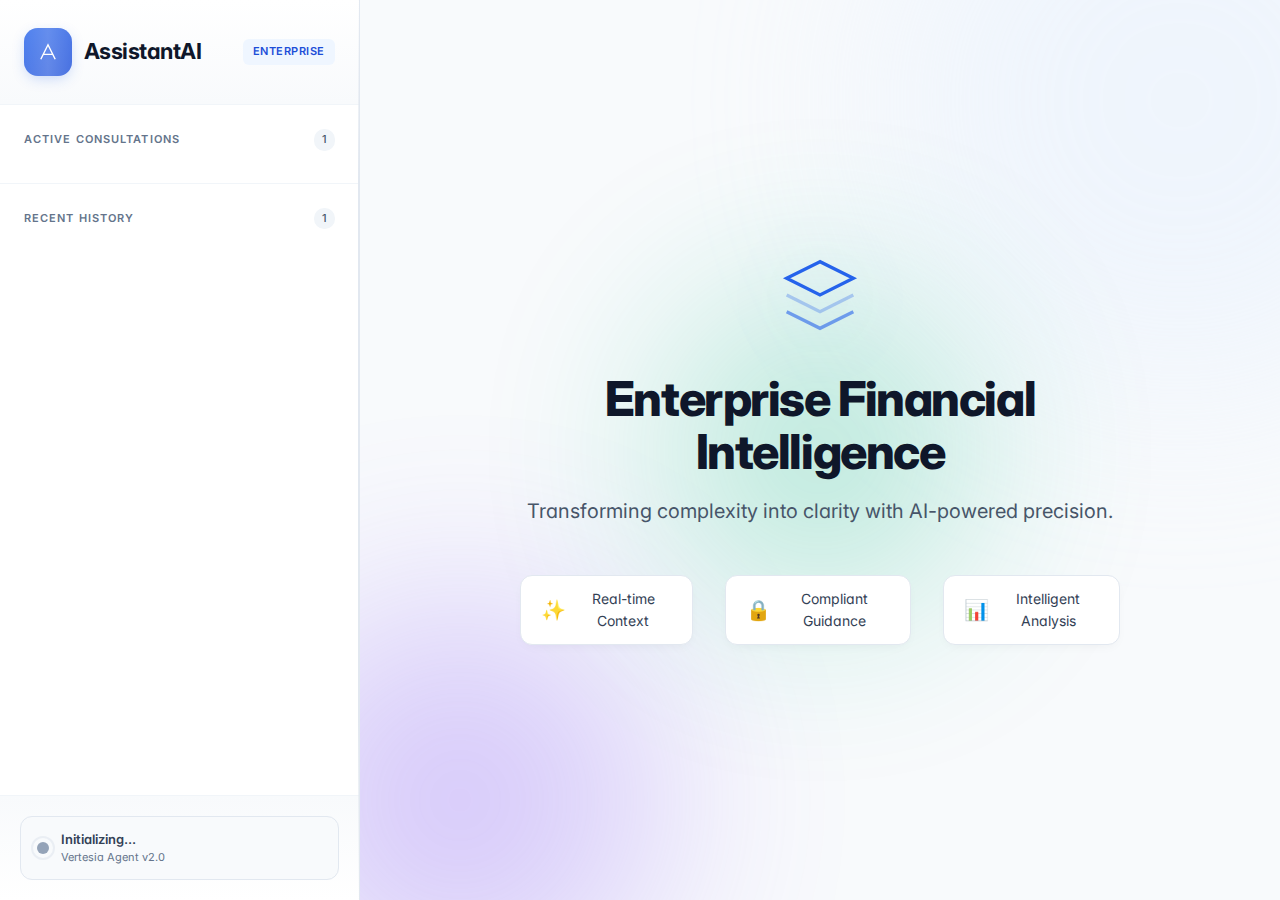
<file: index.html>
<!DOCTYPE html>
<html lang="en">
<head>
  <meta charset="UTF-8">
  <meta name="viewport" content="width=device-width, initial-scale=1.0">
  <title>AssistantAI - Enterprise Financial Intelligence</title>
  <link href="https://fonts.googleapis.com/css2?family=Inter:wght@400;500;600;700&display=swap" rel="stylesheet">
  <link rel="stylesheet" href="css/main.css">
</head>
<body>
  <!-- Premium Sidebar -->
  <div class="sidebar">
    <div class="sidebar-header">
      <div class="logo">
        <div class="logo-icon">
          <svg width="24" height="24" viewBox="0 0 100 100" fill="none" stroke="currentColor" stroke-width="6">
            <path d="M20,80 L50,20 L80,80 M30,60 L70,60"/>
          </svg>
        </div>
        <div class="logo-text">AssistantAI</div>
        <div class="logo-badge">Enterprise</div>
      </div>
    </div>
    
    <!-- Active Consultations -->
    <div class="consultations-section">
      <div class="section-header">
        <span class="section-title">Active Consultations</span>
        <span class="section-count">1</span>
      </div>
      <div class="chat-list" id="active-chats">
        <!-- Dynamically populated -->
      </div>
    </div>
    
    <!-- Archived Consultations -->
    <div class="consultations-section archived">
      <div class="section-header">
        <span class="section-title">Recent History</span>
        <span class="section-count">1</span>
      </div>
      <div class="chat-list" id="archived-chats">
        <!-- Dr. Chen will appear here -->
      </div>
    </div>
    
    <div class="sidebar-footer">
      <div class="api-status" id="api-status">
        <div class="status-indicator">
          <div class="status-dot"></div>
          <div class="status-ring"></div>
        </div>
        <div class="status-details">
          <span class="status-text">Initializing...</span>
          <span class="status-subtext">Vertesia Agent v2.0</span>
        </div>
      </div>
    </div>
  </div>
  
  <!-- Main Content Area -->
  <div class="main-content">
    <!-- Incoming Client Banner -->
    <div class="client-banner" id="client-banner" style="display: none;">
      <div class="banner-glow"></div>
      <div class="banner-content">
        <div class="client-indicator">
          <div class="pulse-dot"></div>
          <span>Incoming Priority Client</span>
        </div>
        <div class="client-preview">
          <div class="client-avatar">
            <span>JJ</span>
            <div class="avatar-ring"></div>
          </div>
          <div class="client-details">
            <h3>James Jackson</h3>
            <p>Texas University • UT Saver TSA 403(b)</p>
            <div class="client-tags">
              <span class="tag">High Value</span>
              <span class="tag">35 Years</span>
              <span class="tag">$127K Balance</span>
            </div>
          </div>
        </div>
      </div>
      <div class="banner-actions">
        <button class="action-btn accept-btn" id="accept-client-btn">
          <svg width="16" height="16" viewBox="0 0 24 24" fill="none" stroke="currentColor" stroke-width="2">
            <polyline points="20 6 9 17 4 12"></polyline>
          </svg>
          Accept Consultation
        </button>
      </div>
    </div>
    
    <!-- Welcome State -->
    <div class="welcome-state" id="welcome-state">
      <div class="welcome-background">
        <div class="gradient-orb orb-1"></div>
        <div class="gradient-orb orb-2"></div>
        <div class="gradient-orb orb-3"></div>
      </div>
      <div class="welcome-content">
        <div class="welcome-icon">
          <svg width="80" height="80" viewBox="0 0 24 24" fill="none" stroke="currentColor" stroke-width="1">
            <path d="M12 2L2 7l10 5 10-5-10-5z"></path>
            <path d="M2 17l10 5 10-5" opacity="0.6"></path>
            <path d="M2 12l10 5 10-5" opacity="0.3"></path>
          </svg>
        </div>
        <h1>Enterprise Financial Intelligence</h1>
        <p class="subtitle">Transforming complexity into clarity with AI-powered precision.</p>
        <div class="feature-grid">
          <div class="feature">
            <div class="feature-icon">✨</div>
            <span>Real-time Context</span>
          </div>
          <div class="feature">
            <div class="feature-icon">🔒</div>
            <span>Compliant Guidance</span>
          </div>
          <div class="feature">
            <div class="feature-icon">📊</div>
            <span>Intelligent Analysis</span>
          </div>
        </div>
      </div>
    </div>
    
    <!-- Chat Interface -->
    <div class="chat-interface" id="chat-interface" style="display: none;">
      <div class="chat-header">
        <div class="header-content">
          <div class="client-info">
            <div class="client-avatar-small">
              <span id="avatar-text">JJ</span>
              <div class="avatar-status"></div>
            </div>
            <div class="client-meta">
              <h3 id="client-name">James Jackson</h3>
              <p id="client-details">Texas University • UT Saver TSA 403(b)</p>
            </div>
          </div>
          <div class="context-indicator">
            <span class="context-badge premium">
              <span class="badge-icon">👤</span>
              <span id="client-id">P00051</span>
            </span>
            <span class="context-badge">
              <span class="badge-icon">📅</span>
              <span id="client-age">Age 35</span>
            </span>
            <span class="context-badge live">
              <span class="badge-icon">🔴</span>
              <span>Live Data</span>
            </span>
          </div>
        </div>
      </div>
      
      <div class="chat-messages" id="chat-messages">
        <!-- Messages render here -->
      </div>
      
      <div class="message-input-container" id="input-container">
        <div class="input-enhancement">
          <span>Powered by Vertesia Agent Intelligence</span>
        </div>
        <div class="input-wrapper">
          <input 
            type="text" 
            class="message-input" 
            id="message-input" 
            placeholder="Ask about plan details, contributions, or regulations..."
            autocomplete="off"
          />
          <button class="send-btn" id="send-btn">
            <svg width="20" height="20" viewBox="0 0 24 24" fill="none" stroke="currentColor" stroke-width="2">
              <line x1="22" y1="2" x2="11" y2="13"></line>
              <polygon points="22 2 15 22 11 13 2 9 22 2"></polygon>
            </svg>
          </button>
        </div>
      </div>
      
      <!-- Archived View Notice -->
      <div class="archived-notice" id="archived-notice" style="display: none;">
        <div class="notice-content">
          <svg width="16" height="16" viewBox="0 0 24 24" fill="none" stroke="currentColor" stroke-width="2">
            <path d="M12 2v20M2 12h20"/>
            <circle cx="12" cy="12" r="10"/>
          </svg>
          <span>This is an archived consultation. Viewing in read-only mode.</span>
        </div>
      </div>
    </div>
  </div>
<script>
document.addEventListener('DOMContentLoaded', () => {
  // Optionally simulate an incoming client call after 3 seconds
  const banner = document.getElementById('client-banner');
  if (banner) {
    banner.style.display = 'block';
    setTimeout(() => banner.classList.add('show'), 3000);
  }

  // When "Accept Consultation" is clicked, show the chat interface
  const acceptBtn = document.getElementById('accept-client-btn');
  if (acceptBtn) {
    acceptBtn.addEventListener('click', () => {
      document.getElementById('welcome-state').style.display = 'none';
      document.getElementById('chat-interface').style.display = 'flex';
      // Ensure the input area is visible for the active chat
      document.getElementById('input-container').style.display = 'flex';
      document.getElementById('archived-notice').style.display = 'none';
    });
  }

  // Elements for chat container, input field, and send button
  const chatContainer = document.getElementById('chat-messages');
  const messageInput = document.getElementById('message-input');
  const sendBtn = document.getElementById('send-btn');

  // Send message on button click or Enter key
  if (sendBtn && messageInput) {
    sendBtn.addEventListener('click', sendMessage);
    messageInput.addEventListener('keypress', (e) => {
      if (e.key === 'Enter') sendMessage();
    });
  }

  // Main function to send the message to n8n and display responses
  async function sendMessage() {
    const userText = messageInput.value.trim();
    if (!userText) return;
    messageInput.value = '';  // clear the input field

    // Append the user's message to the chat (right-aligned with user styles)
    const time = new Date().toLocaleTimeString([], { hour: '2-digit', minute: '2-digit' });
    const userMessageHtml = `
      <div class="message user-message">
        <div class="message-content">
          <div class="message-text">${userText.replace(/\n/g, '<br>')}</div>
          <div class="message-time">${time}</div>
        </div>
        <div class="message-avatar user-avatar">FA</div>
      </div>`;
    chatContainer.insertAdjacentHTML('beforeend', userMessageHtml);
    chatContainer.scrollTop = chatContainer.scrollHeight;

    // Show a typing indicator while waiting for the AI response
    const typingHtml = `
      <div class="typing-indicator" id="typing-indicator">
        <div class="message-avatar">
          <svg width="20" height="20" viewBox="0 0 100 100" fill="none" stroke="currentColor" stroke-width="6">
            <path d="M50,10 C70,10 85,25 85,45 C85,65 70,80 50,80 C30,80 15,65 15,45 C15,30 25,20 40,20 C50,20 55,25 55,35 C55,45 50,50 40,50 C35,50 32,47 32,42"/>
          </svg>
        </div>
        <div class="typing-bubble">
          <div class="typing-dots">
            <span></span><span></span><span></span>
          </div>
          <div class="typing-text">Analyzing request...</div>
        </div>
      </div>`;
    chatContainer.insertAdjacentHTML('beforeend', typingHtml);
    chatContainer.scrollTop = chatContainer.scrollHeight;

    try {
      // Send the message to the n8n webhook as JSON
      const response = await fetch('https://muinf.app.n8n.cloud/webhook-test/62377baa-ee4e-4802-9377-ccc0114a159b', {
        method: 'POST',
        headers: { 'Content-Type': 'application/json' },
        body: JSON.stringify({ message: userText })
      });
      if (!response.ok) throw new Error(`Request failed with status ${response.status}`);
      const data = await response.json();

      // Remove the typing indicator once a reply is received
      const typingEl = document.getElementById('typing-indicator');
      if (typingEl) typingEl.remove();

      // Get the AI's reply text from the response JSON
      let replyText = '';
      if (typeof data === 'string') {
        replyText = data;
      } else if (data.reply) {
        replyText = data.reply;
      } else if (data.content) {
        replyText = data.content;
      } else {
        // Fallback: if structure is unexpected, use the whole JSON as text
        replyText = JSON.stringify(data);
      }

      // Append the AI's response to the chat (left-aligned with AI styles)
      const replyTime = new Date().toLocaleTimeString([], { hour: '2-digit', minute: '2-digit' });
      const aiMessageHtml = `
        <div class="message ai-message">
          <div class="message-avatar">
            <svg width="20" height="20" viewBox="0 0 100 100" fill="none" stroke="currentColor" stroke-width="6">
              <path d="M50,10 C70,10 85,25 85,45 C85,65 70,80 50,80 C30,80 15,65 15,45 C15,30 25,20 40,20 C50,20 55,25 55,35 C55,45 50,50 40,50 C35,50 32,47 32,42"/>
            </svg>
          </div>
          <div class="message-content">
            <div class="message-text">${replyText.replace(/\n/g, '<br>')}</div>
            <div class="message-time">${replyTime}</div>
          </div>
        </div>`;
      chatContainer.insertAdjacentHTML('beforeend', aiMessageHtml);
      chatContainer.scrollTop = chatContainer.scrollHeight;
    } catch (error) {
      console.error('Error fetching AI response:', error);
      // Remove typing indicator and show an error message in the chat
      const typingEl = document.getElementById('typing-indicator');
      if (typingEl) typingEl.remove();
      const errorTime = new Date().toLocaleTimeString([], { hour: '2-digit', minute: '2-digit' });
      const errorHtml = `
        <div class="message ai-message">
          <div class="message-avatar">
            <svg width="20" height="20" viewBox="0 0 100 100" fill="none" stroke="currentColor" stroke-width="6">
              <path d="M50,10 C70,10 85,25 85,45 C85,65 70,80 50,80 C30,80 15,65 15,45 C15,30 25,20 40,20 C50,20 55,25 55,35 C55,45 50,50 40,50 C35,50 32,47 32,42"/>
            </svg>
          </div>
          <div class="message-content">
            <div class="message-text">Sorry, there was an error processing your request. Please try again.</div>
            <div class="message-time">${errorTime}</div>
          </div>
        </div>`;
      chatContainer.insertAdjacentHTML('beforeend', errorHtml);
      chatContainer.scrollTop = chatContainer.scrollHeight;
    }
  }
});
</script>

</body>
</html>
</file>
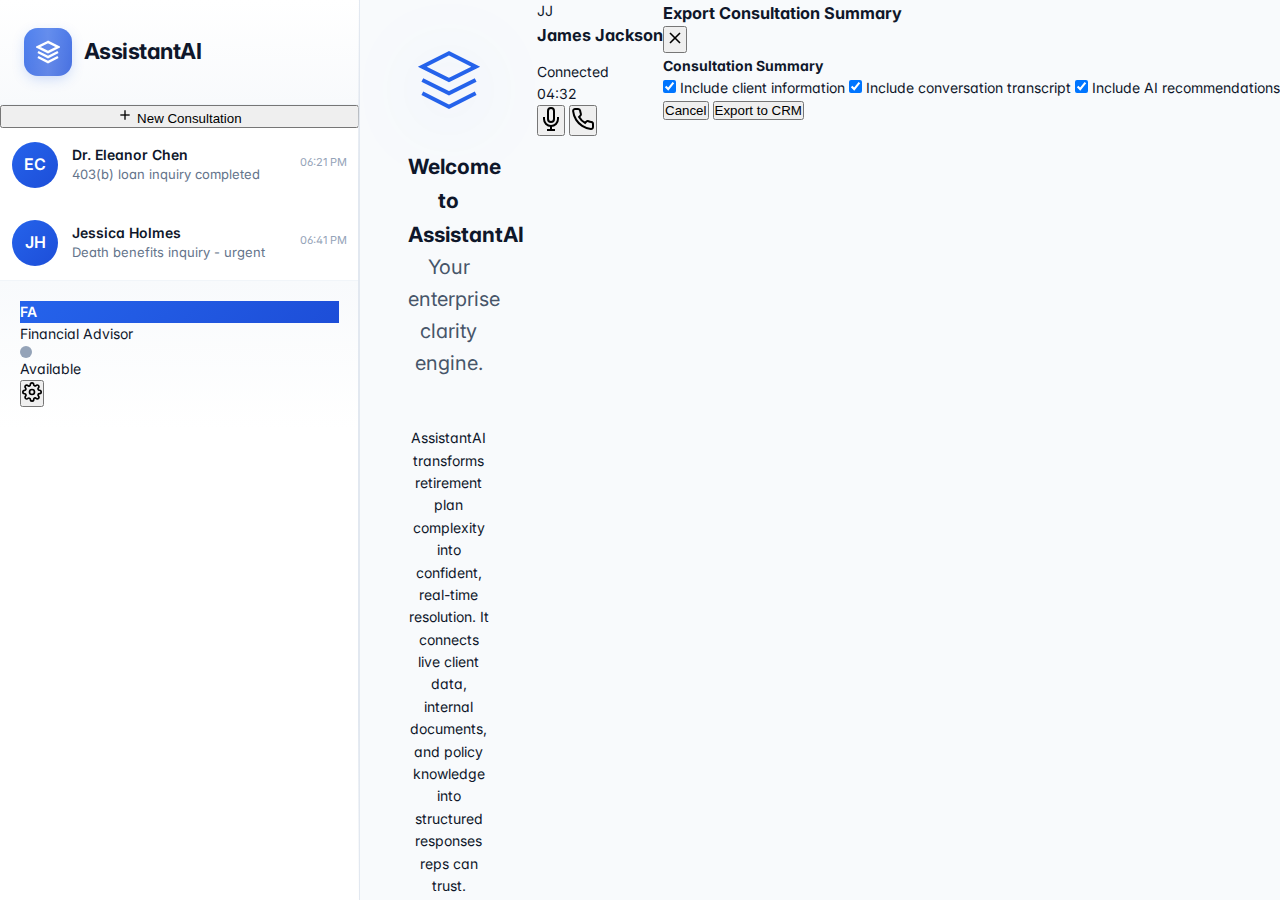
<file: index (1).html>
<!DOCTYPE html>
<html lang="en">
<head>
  <meta charset="UTF-8">
  <meta name="viewport" content="width=device-width, initial-scale=1.0">
  <title>AssistantAI - Intelligent Financial Assistant</title>
  <link href="https://fonts.googleapis.com/css2?family=Inter:wght@300;400;500;600;700&display=swap" rel="stylesheet">
  <link rel="stylesheet" href="css/main.css">
</head>
<body>
  <!-- Sidebar -->
  <div class="sidebar">
    <div class="sidebar-header">
      <div class="logo">
        <div class="logo-icon">
          <svg width="24" height="24" viewBox="0 0 24 24" fill="none" stroke="currentColor" stroke-width="2.5">
            <path d="M12 2L2 7l10 5 10-5-10-5z"></path>
            <path d="M2 17l10 5 10-5"></path>
            <path d="M2 12l10 5 10-5"></path>
          </svg>
        </div>
        <span class="logo-text">AssistantAI</span>
      </div>
    </div>
    
    <button class="new-chat-btn" id="manual-new-chat-btn">
      <svg width="16" height="16" viewBox="0 0 24 24" fill="none" stroke="currentColor" stroke-width="2">
        <line x1="12" y1="5" x2="12" y2="19"></line>
        <line x1="5" y1="12" x2="19" y2="12"></line>
      </svg>
      New Consultation
    </button>
    
    <div class="chat-list" id="chat-list">
      <!-- Chat items will be added here dynamically -->
    </div>
    
    <div class="sidebar-footer">
      <div class="user-profile">
        <div class="user-avatar">FA</div>
        <div class="user-info">
          <div class="user-name">Financial Advisor</div>
          <div class="user-status">
            <div class="status-dot"></div>
            Available
          </div>
        </div>
      </div>
      
      <button class="settings-btn" id="settings-btn" title="Settings">
        <svg width="20" height="20" viewBox="0 0 24 24" fill="none" stroke="currentColor" stroke-width="2">
          <circle cx="12" cy="12" r="3"></circle>
          <path d="M19.4 15a1.65 1.65 0 0 0 .33 1.82l.06.06a2 2 0 0 1 0 2.83 2 2 0 0 1-2.83 0l-.06-.06a1.65 1.65 0 0 0-1.82-.33 1.65 1.65 0 0 0-1 1.51V21a2 2 0 0 1-2 2 2 2 0 0 1-2-2v-.09A1.65 1.65 0 0 0 9 19.4a1.65 1.65 0 0 0-1.82.33l-.06.06a2 2 0 0 1-2.83 0 2 2 0 0 1 0-2.83l.06-.06a1.65 1.65 0 0 0 .33-1.82 1.65 1.65 0 0 0-1.51-1H3a2 2 0 0 1-2-2 2 2 0 0 1 2-2h.09A1.65 1.65 0 0 0 4.6 9a1.65 1.65 0 0 0-.33-1.82l-.06-.06a2 2 0 0 1 0-2.83 2 2 0 0 1 2.83 0l.06.06a1.65 1.65 0 0 0 1.82.33H9a1.65 1.65 0 0 0 1-1.51V3a2 2 0 0 1 2-2 2 2 0 0 1 2 2v.09a1.65 1.65 0 0 0 1 1.51 1.65 1.65 0 0 0 1.82-.33l.06-.06a2 2 0 0 1 2.83 0 2 2 0 0 1 0 2.83l-.06.06a1.65 1.65 0 0 0-.33 1.82 1.65 1.65 0 0 0 1.51 1H21a2 2 0 0 1 2 2 2 2 0 0 1-2 2h-.09a1.65 1.65 0 0 0-1.51 1z"></path>
        </svg>
      </button>
    </div>
  </div>
  
  <!-- Main Content -->
  <div class="main-content">
    <!-- Incoming Client Banner -->
    <div class="client-banner" id="client-banner">
      <div class="banner-content">
        <div class="client-indicator">
          <div class="pulse-dot"></div>
          <span>Incoming Client</span>
        </div>
        <div class="client-preview">
          <div class="client-avatar">JJ</div>
          <div class="client-details">
            <h3>James Jackson</h3>
            <p>Texas University • UT Saver TSA 403(b)</p>
          </div>
        </div>
      </div>
      <div class="banner-actions">
        <button class="action-btn accept-btn" id="accept-client-btn">
          <svg width="16" height="16" viewBox="0 0 24 24" fill="none" stroke="currentColor" stroke-width="2">
            <polyline points="20 6 9 17 4 12"></polyline>
          </svg>
          Accept Consultation
        </button>
        <button class="action-btn decline-btn" id="decline-client-btn">
          <svg width="16" height="16" viewBox="0 0 24 24" fill="none" stroke="currentColor" stroke-width="2">
            <line x1="18" y1="6" x2="6" y2="18"></line>
            <line x1="6" y1="6" x2="18" y2="18"></line>
          </svg>
          Decline
        </button>
      </div>
    </div>
    
    <!-- Welcome State -->
<div class="welcome-state" id="welcome-state">
  <div class="welcome-content">
    <div class="welcome-icon">
      <svg width="64" height="64" viewBox="0 0 24 24" fill="none" stroke="currentColor" stroke-width="1.5">
        <path d="M12 2L2 7l10 5 10-5-10-5z"></path>
        <path d="M2 17l10 5 10-5"></path>
        <path d="M2 12l10 5 10-5"></path>
      </svg>
    </div>
    <h2>Welcome to AssistantAI</h2>
    <p class="subtitle">Your enterprise clarity engine.</p>
    <p class="description">AssistantAI transforms retirement plan complexity into confident, real-time resolution. It connects live client data, internal documents, and policy knowledge into structured responses reps can trust.</p>
    
    <div class="value-grid">
      <div class="value-item">
        <span class="value-number">Relevant</span>
        <div class="value-label">Context</div>
        <div class="value-description">Client's unique details securely injected into each chat</div>
      </div>
      <div class="value-item">
        <span class="value-number">Structured</span>
        <div class="value-label">Guidance</div>
        <div class="value-description">Direct answers and compliant processes in every response.</div>
      </div>
      <div class="value-item">
        <span class="value-number">Clear</span>
        <div class="value-label">Citations</div>
        <div class="value-description">Every answer backed by your SOPs and plan documents</div>
      </div>
    </div>
  </div>
</div>
    
    <!-- Chat Interface -->
    <div class="chat-interface" id="chat-interface" style="display: none;">
      <!-- Chat Header -->
      <div class="chat-header">
        <div class="header-left">
          <div class="client-info">
            <div class="client-avatar-small" id="header-avatar">JJ</div>
            <div class="client-meta">
              <h3 id="header-name">James Jackson</h3>
              <p id="header-details">Texas University • UT Saver TSA 403(b)</p>
            </div>
          </div>
        </div>
        <div class="header-actions">
          <button class="header-btn" id="export-btn" title="Export Consultation">
            <svg width="18" height="18" viewBox="0 0 24 24" fill="none" stroke="currentColor" stroke-width="2">
              <path d="M21 15v4a2 2 0 0 1-2 2H5a2 2 0 0 1-2-2v-4"></path>
              <polyline points="7 10 12 15 17 10"></polyline>
              <line x1="12" y1="15" x2="12" y2="3"></line>
            </svg>
          </button>
          <button class="header-btn" id="call-btn" title="Voice Call">
            <svg width="18" height="18" viewBox="0 0 24 24" fill="none" stroke="currentColor" stroke-width="2">
              <path d="M22 16.92v3a2 2 0 0 1-2.18 2 19.79 19.79 0 0 1-8.63-3.07 19.5 19.5 0 0 1-6-6 19.79 19.79 0 0 1-3.07-8.67A2 2 0 0 1 4.11 2h3a2 2 0 0 1 2 1.72 12.84 12.84 0 0 0 .7 2.81 2 2 0 0 1-.45 2.11L8.09 9.91a16 16 0 0 0 6 6l1.27-1.27a2 2 0 0 1 2.11-.45 12.84 12.84 0 0 0 2.81.7A2 2 0 0 1 22 16.92z"></path>
            </svg>
          </button>
        </div>
      </div>
      
      <!-- Chat Messages -->
      <div class="chat-messages" id="chat-messages">
        <!-- Messages will be added here dynamically -->
      </div>
      
      <!-- Message Input -->
      <div class="message-input-container">
        <div class="input-wrapper">
          <textarea 
            class="message-input" 
            id="message-input" 
            placeholder="Ask about retirement plans, contributions, or client-specific questions..."></textarea>
          <button class="send-btn" id="send-btn">
            <svg width="20" height="20" viewBox="0 0 24 24" fill="none" stroke="currentColor" stroke-width="2">
              <line x1="22" y1="2" x2="11" y2="13"></line>
              <polygon points="22 2 15 22 11 13 2 9 22 2"></polygon>
            </svg>
          </button>
        </div>
        <div class="input-suggestions">
          <button class="suggestion-btn" data-suggestion="How much can I borrow from my 403b?">
            Plan matching structure
          </button>
          <button class="suggestion-btn" data-suggestion="What are the annual contribution limits for this plan type?">
            Contribution limits
          </button>
          <button class="suggestion-btn" data-suggestion="What investment options are available in this plan?">
            Investment options
          </button>
        </div>
      </div>
    </div>
  </div>
  
  <!-- Call Modal -->
  <div class="modal-overlay" id="call-modal">
    <div class="call-modal">
      <div class="call-header">
        <div class="caller-info">
          <div class="caller-avatar">JJ</div>
          <div class="caller-details">
            <h3>James Jackson</h3>
            <div class="call-status">
              <div class="status-indicator connected"></div>
              <span>Connected</span>
            </div>
          </div>
        </div>
        <div class="call-duration">04:32</div>
      </div>
      <div class="call-controls">
        <button class="call-control mute-btn">
          <svg width="24" height="24" viewBox="0 0 24 24" fill="none" stroke="currentColor" stroke-width="2">
            <path d="M12 1a3 3 0 0 0-3 3v8a3 3 0 0 0 6 0V4a3 3 0 0 0-3-3z"></path>
            <path d="M19 10v2a7 7 0 0 1-14 0v-2"></path>
            <line x1="12" y1="19" x2="12" y2="23"></line>
            <line x1="8" y1="23" x2="16" y2="23"></line>
          </svg>
        </button>
        <button class="call-control end-call-btn" id="end-call-btn">
          <svg width="24" height="24" viewBox="0 0 24 24" fill="none" stroke="currentColor" stroke-width="2">
            <path d="M22 16.92v3a2 2 0 0 1-2.18 2 19.79 19.79 0 0 1-8.63-3.07 19.5 19.5 0 0 1-6-6 19.79 19.79 0 0 1-3.07-8.67A2 2 0 0 1 4.11 2h3a2 2 0 0 1 2 1.72 12.84 12.84 0 0 0 .7 2.81 2 2 0 0 1-.45 2.11L8.09 9.91a16 16 0 0 0 6 6l1.27-1.27a2 2 0 0 1 2.11-.45 12.84 12.84 0 0 0 2.81.7A2 2 0 0 1 22 16.92z"></path>
          </svg>
        </button>
      </div>
    </div>
  </div>
  
  <!-- Export Modal -->
  <div class="modal-overlay" id="export-modal">
    <div class="export-modal">
      <div class="modal-header">
        <h3>Export Consultation Summary</h3>
        <button class="close-btn" id="close-export-btn">
          <svg width="20" height="20" viewBox="0 0 24 24" fill="none" stroke="currentColor" stroke-width="2">
            <line x1="18" y1="6" x2="6" y2="18"></line>
            <line x1="6" y1="6" x2="18" y2="18"></line>
          </svg>
        </button>
      </div>
      <div class="modal-content">
        <div class="export-preview">
          <h4>Consultation Summary</h4>
          <div class="summary-text" id="export-summary">
            <!-- Summary will be generated here -->
          </div>
        </div>
        <div class="export-options">
          <div class="option-group">
            <label class="checkbox-label">
              <input type="checkbox" checked>
              <span class="checkmark"></span>
              Include client information
            </label>
            <label class="checkbox-label">
              <input type="checkbox" checked>
              <span class="checkmark"></span>
              Include conversation transcript
            </label>
            <label class="checkbox-label">
              <input type="checkbox" checked>
              <span class="checkmark"></span>
              Include AI recommendations
            </label>
          </div>
        </div>
      </div>
      <div class="modal-footer">
        <button class="btn btn-secondary" id="cancel-export-btn">Cancel</button>
        <button class="btn btn-primary">Export to CRM</button>
      </div>
    </div>
  </div>

  <script src="js/data.js"></script>
  <script src="js/chat.js"></script>
  <script src="js/app.js"></script>
</body>
</html>
</file>
<file: css/main.css>
/* AssistantAI 2.0 - Premium Enterprise Design System */
:root {
  /* Premium Color Palette */
  --primary: #2563eb;
  --primary-dark: #1d4ed8;
  --primary-darker: #1e40af;
  --primary-light: #dbeafe;
  --primary-lighter: #eff6ff;
  
  /* Sophisticated Neutrals */
  --neutral-950: #020617;
  --neutral-900: #0f172a;
  --neutral-800: #1e293b;
  --neutral-700: #334155;
  --neutral-600: #475569;
  --neutral-500: #64748b;
  --neutral-400: #94a3b8;
  --neutral-300: #cbd5e1;
  --neutral-200: #e2e8f0;
  --neutral-100: #f1f5f9;
  --neutral-50: #f8fafc;
  --white: #ffffff;
  
  /* Accent Colors */
  --accent-gold: #f59e0b;
  --accent-purple: #8b5cf6;
  --accent-emerald: #10b981;
  
  /* Semantic Colors */
  --success: #10b981;
  --success-light: #d1fae5;
  --warning: #f59e0b;
  --warning-light: #fef3c7;
  --info: #3b82f6;
  --info-light: #dbeafe;
  
  /* Premium Shadows */
  --shadow-sm: 0 1px 2px 0 rgb(0 0 0 / 0.05);
  --shadow: 0 4px 6px -1px rgb(0 0 0 / 0.1);
  --shadow-md: 0 10px 15px -3px rgb(0 0 0 / 0.1);
  --shadow-lg: 0 20px 25px -5px rgb(0 0 0 / 0.1);
  --shadow-xl: 0 25px 50px -12px rgb(0 0 0 / 0.25);
  --shadow-glow: 0 0 50px -12px rgb(37 99 235 / 0.25);
  
  /* Layout */
  --sidebar-width: 360px;
  --header-height: 80px;
  
  /* Typography */
  --font-sans: 'Inter', -apple-system, BlinkMacSystemFont, 'Segoe UI', sans-serif;
  
  /* Animation */
  --transition: all 0.2s ease;
  --transition-slow: all 0.4s cubic-bezier(0.4, 0, 0.2, 1);
  
  /* Gradients */
  --gradient-primary: linear-gradient(135deg, var(--primary) 0%, var(--primary-dark) 100%);
  --gradient-premium: linear-gradient(135deg, #667eea 0%, #764ba2 100%);
  --gradient-mesh: radial-gradient(at 40% 20%, hsla(28,100%,74%,0.3) 0px, transparent 50%),
                   radial-gradient(at 80% 0%, hsla(189,100%,56%,0.3) 0px, transparent 50%),
                   radial-gradient(at 0% 50%, hsla(355,100%,93%,0.3) 0px, transparent 50%);
}

/* Premium Reset */
* {
  margin: 0;
  padding: 0;
  box-sizing: border-box;
}

body {
  font-family: var(--font-sans);
  font-size: 14px;
  line-height: 1.6;
  color: var(--neutral-900);
  background: var(--neutral-50);
  height: 100vh;
  display: flex;
  overflow: hidden;
  -webkit-font-smoothing: antialiased;
  -moz-osx-font-smoothing: grayscale;
  font-feature-settings: "cv02", "cv03", "cv04", "cv11";
}

/* Premium Sidebar */
.sidebar {
  width: var(--sidebar-width);
  background: var(--white);
  border-right: 1px solid var(--neutral-200);
  display: flex;
  flex-direction: column;
  height: 100vh;
  position: relative;
  box-shadow: 4px 0 24px -4px rgb(0 0 0 / 0.08);
}

.sidebar::before {
  content: '';
  position: absolute;
  top: 0;
  right: 0;
  bottom: 0;
  width: 1px;
  background: linear-gradient(to bottom, transparent, var(--neutral-200) 20%, var(--neutral-200) 80%, transparent);
}

.sidebar-header {
  padding: 28px 24px;
  border-bottom: 1px solid var(--neutral-100);
  background: linear-gradient(to bottom, var(--white), var(--neutral-50));
}

.logo {
  display: flex;
  align-items: center;
  gap: 12px;
}

.logo-icon {
  width: 48px;
  height: 48px;
  background: var(--gradient-primary);
  border-radius: 14px;
  display: flex;
  align-items: center;
  justify-content: center;
  color: white;
  box-shadow: 0 4px 14px -2px rgb(37 99 235 / 0.25);
  position: relative;
  overflow: hidden;
}

.logo-icon::after {
  content: '';
  position: absolute;
  top: -50%;
  left: -50%;
  width: 200%;
  height: 200%;
  background: linear-gradient(45deg, transparent, rgba(255,255,255,0.3), transparent);
  transform: rotate(45deg);
  animation: shine 3s ease-in-out infinite;
}

.logo-text {
  font-size: 22px;
  font-weight: 700;
  color: var(--neutral-900);
  letter-spacing: -0.025em;
}

.logo-badge {
  margin-left: auto;
  padding: 4px 10px;
  background: var(--primary-lighter);
  color: var(--primary-dark);
  font-size: 11px;
  font-weight: 600;
  border-radius: 6px;
  text-transform: uppercase;
  letter-spacing: 0.05em;
}

/* Consultations Section */
.consultations-section {
  padding: 24px 16px 16px;
}

.consultations-section.archived {
  border-top: 1px solid var(--neutral-100);
  flex: 1;
  overflow-y: auto;
}

.section-header {
  display: flex;
  align-items: center;
  justify-content: space-between;
  margin-bottom: 16px;
  padding: 0 8px;
}

.section-title {
  font-size: 11px;
  font-weight: 600;
  text-transform: uppercase;
  letter-spacing: 0.1em;
  color: var(--neutral-500);
}

.section-count {
  font-size: 11px;
  padding: 2px 8px;
  background: var(--neutral-100);
  color: var(--neutral-600);
  border-radius: 10px;
  font-weight: 500;
}

.chat-list {
  display: flex;
  flex-direction: column;
  gap: 4px;
}

.chat-item {
  display: flex;
  align-items: center;
  gap: 14px;
  padding: 14px 12px;
  border-radius: 12px;
  cursor: pointer;
  transition: var(--transition);
  position: relative;
}

.chat-item:hover {
  background: var(--neutral-50);
  transform: translateX(2px);
}

.chat-item.active {
  background: linear-gradient(to right, var(--primary-lighter), transparent);
  box-shadow: inset 3px 0 0 var(--primary);
}

.chat-item.active .chat-avatar {
  box-shadow: 0 0 0 3px var(--primary-light);
}

.chat-avatar {
  width: 46px;
  height: 46px;
  border-radius: 50%;
  background: var(--gradient-primary);
  color: white;
  display: flex;
  align-items: center;
  justify-content: center;
  font-weight: 600;
  font-size: 16px;
  position: relative;
  transition: var(--transition);
}

.chat-avatar span {
  position: relative;
  z-index: 2;
}

.active-indicator {
  position: absolute;
  bottom: 2px;
  right: 2px;
  width: 12px;
  height: 12px;
  background: var(--success);
  border-radius: 50%;
  border: 2px solid var(--white);
  box-shadow: 0 0 0 1px var(--success);
}

.archived-indicator {
  position: absolute;
  bottom: 0;
  right: 0;
  width: 20px;
  height: 20px;
  background: var(--neutral-600);
  border-radius: 50%;
  border: 2px solid var(--white);
  display: flex;
  align-items: center;
  justify-content: center;
}

.archived-indicator svg {
  width: 10px;
  height: 10px;
  color: white;
}

.chat-details {
  flex: 1;
  min-width: 0;
}

.chat-name {
  font-weight: 600;
  font-size: 14px;
  line-height: 1.3;
  color: var(--neutral-900);
}

.chat-preview {
  font-size: 13px;
  color: var(--neutral-500);
  white-space: nowrap;
  overflow: hidden;
  text-overflow: ellipsis;
}

.chat-meta {
  text-align: right;
}

.chat-time {
  font-size: 11px;
  color: var(--neutral-400);
  margin-bottom: 4px;
}

.chat-status {
  font-size: 11px;
  font-weight: 500;
  color: var(--neutral-500);
}

.chat-status.live {
  color: var(--success);
}

/* Sidebar Footer */
.sidebar-footer {
  padding: 20px;
  border-top: 1px solid var(--neutral-100);
  background: linear-gradient(to top, var(--white), var(--neutral-50));
}

.api-status {
  display: flex;
  align-items: center;
  gap: 12px;
  padding: 12px 16px;
  background: var(--neutral-50);
  border: 1px solid var(--neutral-200);
  border-radius: 12px;
}

.status-indicator {
  position: relative;
  width: 12px;
  height: 12px;
}

.status-dot {
  width: 12px;
  height: 12px;
  border-radius: 50%;
  background: var(--neutral-400);
  position: relative;
  z-index: 2;
}

.status-ring {
  position: absolute;
  inset: -6px;
  border: 2px solid var(--neutral-300);
  border-radius: 50%;
  opacity: 0.3;
}

.status-dot.connected {
  background: var(--success);
}

.status-dot.connected ~ .status-ring {
  border-color: var(--success);
  animation: pulse-ring 2s infinite;
}

.status-dot.demo {
  background: var(--info);
}

.status-dot.demo ~ .status-ring {
  border-color: var(--info);
}

.status-details {
  display: flex;
  flex-direction: column;
}

.status-text {
  font-size: 13px;
  font-weight: 600;
  color: var(--neutral-700);
}

.status-subtext {
  font-size: 11px;
  color: var(--neutral-500);
}

/* Main Content */
.main-content {
  flex: 1;
  display: flex;
  flex-direction: column;
  background: var(--neutral-50);
  position: relative;
  overflow: hidden;
}

/* Premium Client Banner */
.client-banner {
  position: absolute;
  top: 0;
  left: 0;
  right: 0;
  background: var(--white);
  border-bottom: 1px solid var(--neutral-200);
  box-shadow: 0 10px 40px -10px rgb(0 0 0 / 0.1);
  transform: translateY(-100%);
  opacity: 0;
  transition: var(--transition-slow);
  z-index: 100;
  overflow: hidden;
}

.banner-glow {
  position: absolute;
  top: -50%;
  left: -50%;
  right: -50%;
  bottom: -50%;
  background: var(--gradient-mesh);
  opacity: 0.5;
  filter: blur(100px);
  animation: float 20s ease-in-out infinite;
}

.client-banner.show {
  transform: translateY(0);
  opacity: 1;
}

.banner-content {
  position: relative;
  display: flex;
  align-items: center;
  justify-content: space-between;
  padding: 20px 32px;
}

.client-indicator {
  display: flex;
  align-items: center;
  gap: 10px;
  font-size: 12px;
  font-weight: 600;
  text-transform: uppercase;
  letter-spacing: 0.1em;
  color: var(--neutral-600);
}

.pulse-dot {
  width: 16px;
  height: 16px;
  background: var(--success);
  border-radius: 50%;
  position: relative;
  box-shadow: 0 0 20px var(--success);
}

.pulse-dot::after {
  content: '';
  position: absolute;
  inset: 0;
  background: var(--success);
  border-radius: 50%;
  animation: ping 1s cubic-bezier(0, 0, 0.2, 1) infinite;
}

.client-preview {
  display: flex;
  align-items: center;
  gap: 20px;
}

.client-avatar {
  width: 56px;
  height: 56px;
  border-radius: 50%;
  background: var(--gradient-primary);
  color: white;
  display: flex;
  align-items: center;
  justify-content: center;
  font-weight: 700;
  font-size: 20px;
  position: relative;
  box-shadow: 0 8px 24px -8px rgb(37 99 235 / 0.3);
}

.avatar-ring {
  position: absolute;
  inset: -4px;
  border: 2px solid var(--primary-light);
  border-radius: 50%;
  opacity: 0.5;
  animation: rotate 10s linear infinite;
}

.client-details h3 {
  font-size: 18px;
  font-weight: 700;
  margin-bottom: 4px;
  color: var(--neutral-900);
}

.client-details p {
  font-size: 14px;
  color: var(--neutral-600);
  margin-bottom: 8px;
}

.client-tags {
  display: flex;
  gap: 8px;
}

.tag {
  padding: 4px 10px;
  background: var(--neutral-100);
  color: var(--neutral-700);
  font-size: 11px;
  font-weight: 500;
  border-radius: 6px;
}

.banner-actions {
  display: flex;
  gap: 12px;
}

.action-btn {
  display: flex;
  align-items: center;
  gap: 10px;
  padding: 12px 24px;
  border: none;
  border-radius: 10px;
  font-size: 14px;
  font-weight: 600;
  cursor: pointer;
  transition: var(--transition);
  position: relative;
  overflow: hidden;
}

.accept-btn {
  background: var(--gradient-primary);
  color: white;
  box-shadow: 0 4px 14px -2px rgb(37 99 235 / 0.25);
}

.accept-btn::before {
  content: '';
  position: absolute;
  top: 50%;
  left: 50%;
  width: 0;
  height: 0;
  background: rgba(255,255,255,0.2);
  border-radius: 50%;
  transform: translate(-50%, -50%);
  transition: width 0.6s, height 0.6s;
}

.accept-btn:hover::before {
  width: 300px;
  height: 300px;
}

.accept-btn:hover {
  transform: translateY(-2px);
  box-shadow: 0 8px 20px -4px rgb(37 99 235 / 0.35);
}

/* Premium Welcome State */
.welcome-state {
  flex: 1;
  display: flex;
  align-items: center;
  justify-content: center;
  padding: 48px;
  position: relative;
}

.welcome-background {
  position: absolute;
  inset: 0;
  overflow: hidden;
}

.gradient-orb {
  position: absolute;
  border-radius: 50%;
  filter: blur(100px);
  opacity: 0.3;
}

.orb-1 {
  width: 600px;
  height: 600px;
  background: var(--primary-light);
  top: -200px;
  right: -200px;
  animation: float 20s ease-in-out infinite;
}

.orb-2 {
  width: 400px;
  height: 400px;
  background: var(--accent-purple);
  bottom: -100px;
  left: -100px;
  animation: float 25s ease-in-out infinite reverse;
}

.orb-3 {
  width: 300px;
  height: 300px;
  background: var(--accent-emerald);
  top: 50%;
  left: 50%;
  transform: translate(-50%, -50%);
  animation: float 30s ease-in-out infinite;
}

.welcome-content {
  position: relative;
  text-align: center;
  max-width: 600px;
  z-index: 1;
}

.welcome-icon {
  margin-bottom: 32px;
  color: var(--primary);
  filter: drop-shadow(0 10px 40px rgb(37 99 235 / 0.2));
}

.welcome-content h1 {
  font-size: 48px;
  font-weight: 800;
  margin-bottom: 16px;
  color: var(--neutral-900);
  letter-spacing: -0.03em;
  line-height: 1.1;
}

.subtitle {
  font-size: 20px;
  color: var(--neutral-600);
  margin-bottom: 48px;
  font-weight: 400;
}

.feature-grid {
  display: flex;
  gap: 32px;
  justify-content: center;
}

.feature {
  display: flex;
  align-items: center;
  gap: 8px;
  padding: 12px 20px;
  background: var(--white);
  border: 1px solid var(--neutral-200);
  border-radius: 12px;
  font-size: 14px;
  color: var(--neutral-700);
  box-shadow: 0 4px 12px -4px rgb(0 0 0 / 0.05);
}

.feature-icon {
  font-size: 20px;
}

/* Premium Chat Interface */
.chat-interface {
  flex: 1;
  display: flex;
  flex-direction: column;
  height: 100vh;
  background: var(--neutral-50);
}

.chat-header {
  background: var(--white);
  border-bottom: 1px solid var(--neutral-200);
  box-shadow: 0 1px 3px 0 rgb(0 0 0 / 0.05);
}

.header-content {
  padding: 20px 32px;
  display: flex;
  align-items: center;
  justify-content: space-between;
}

.client-info {
  display: flex;
  align-items: center;
  gap: 16px;
}

.client-avatar-small {
  width: 48px;
  height: 48px;
  border-radius: 50%;
  background: var(--gradient-primary);
  color: white;
  display: flex;
  align-items: center;
  justify-content: center;
  font-weight: 600;
  font-size: 16px;
  position: relative;
  box-shadow: 0 4px 12px -2px rgb(37 99 235 / 0.2);
}

.avatar-status {
  position: absolute;
  bottom: 2px;
  right: 2px;
  width: 14px;
  height: 14px;
  background: var(--success);
  border-radius: 50%;
  border: 3px solid var(--white);
}

.client-meta h3 {
  font-size: 18px;
  font-weight: 700;
  line-height: 1.2;
  color: var(--neutral-900);
}

.client-meta p {
  font-size: 14px;
  color: var(--neutral-600);
}

.context-indicator {
  display: flex;
  gap: 12px;
}

.context-badge {
  display: flex;
  align-items: center;
  gap: 6px;
  padding: 8px 16px;
  background: var(--neutral-100);
  border: 1px solid var(--neutral-200);
  border-radius: 10px;
  font-size: 13px;
  font-weight: 500;
  color: var(--neutral-700);
  transition: var(--transition);
}

.context-badge:hover {
  background: var(--neutral-200);
  transform: translateY(-1px);
}

.context-badge.premium {
  background: linear-gradient(135deg, var(--primary-lighter), var(--primary-light));
  border-color: var(--primary);
  color: var(--primary-dark);
}

.context-badge.live {
  background: var(--success-light);
  border-color: var(--success);
  color: var(--success);
}

.badge-icon {
  font-size: 14px;
}

/* Chat Messages Area */
.chat-messages {
  flex: 1;
  overflow-y: auto;
  padding: 32px;
  background: var(--neutral-50);
  position: relative;
}

/* Premium Context Message */
.context-message {
  background: linear-gradient(135deg, var(--white), var(--neutral-50));
  border: 1px solid var(--neutral-200);
  border-radius: 16px;
  padding: 20px;
  margin-bottom: 32px;
  box-shadow: 0 4px 12px -4px rgb(0 0 0 / 0.05);
  position: relative;
  overflow: hidden;
}

.context-message.premium {
  background: linear-gradient(135deg, var(--primary-lighter), var(--white));
  border-color: var(--primary-light);
}

.context-message.archived {
  background: linear-gradient(135deg, var(--neutral-100), var(--white));
  border-color: var(--neutral-300);
}

.context-shine {
  position: absolute;
  top: -50%;
  left: -50%;
  width: 200%;
  height: 200%;
  background: linear-gradient(45deg, transparent, rgba(255,255,255,0.5), transparent);
  transform: rotate(45deg);
  animation: shine 3s ease-in-out infinite;
}

.context-header {
  display: flex;
  align-items: center;
  gap: 10px;
  font-weight: 600;
  color: var(--primary-dark);
  margin-bottom: 16px;
  font-size: 14px;
}

.context-grid {
  display: grid;
  grid-template-columns: repeat(2, 1fr);
  gap: 16px;
}

.context-details {
  display: flex;
  gap: 24px;
  flex-wrap: wrap;
}

.context-item {
  display: flex;
  flex-direction: column;
  gap: 4px;
}

.context-item .label {
  font-size: 11px;
  text-transform: uppercase;
  letter-spacing: 0.05em;
  color: var(--neutral-500);
  font-weight: 600;
}

.context-item .value {
  font-size: 14px;
  font-weight: 600;
  color: var(--neutral-900);
}

/* Premium Messages */
.message {
  display: flex;
  gap: 14px;
  margin-bottom: 24px;
  align-items: flex-start;
  animation: messageSlide 0.3s ease-out;
}

@keyframes messageSlide {
  from {
    opacity: 0;
    transform: translateY(10px);
  }
  to {
    opacity: 1;
    transform: translateY(0);
  }
}

.message-avatar {
  width: 40px;
  height: 40px;
  border-radius: 50%;
  background: var(--white);
  border: 2px solid var(--neutral-100);
  display: flex;
  align-items: center;
  justify-content: center;
  color: var(--primary);
  flex-shrink: 0;
  box-shadow: 0 2px 8px -2px rgb(0 0 0 / 0.1);
}

.user-avatar {
  background: var(--gradient-primary);
  color: white;
  border: none;
  font-weight: 600;
  font-size: 14px;
}

.message-content {
  background: var(--white);
  border: 1px solid var(--neutral-200);
  border-radius: 16px;
  padding: 16px 20px;
  max-width: 70%;
  box-shadow: 0 2px 8px -4px rgb(0 0 0 / 0.1);
  position: relative;
}

.user-message {
  flex-direction: row-reverse;
}

.user-message .message-content {
  background: var(--gradient-primary);
  border: none;
  color: white;
  box-shadow: 0 4px 12px -4px rgb(37 99 235 / 0.3);
}

.message-text {
  font-size: 14px;
  line-height: 1.7;
}

.message-text strong {
  font-weight: 700;
  background: linear-gradient(to right, var(--primary), var(--primary-dark));
  -webkit-background-clip: text;
  -webkit-text-fill-color: transparent;
}

.user-message .message-text strong {
  background: none;
  -webkit-text-fill-color: white;
}

.message-time {
  font-size: 11px;
  color: var(--neutral-400);
  margin-top: 8px;
}

.user-message .message-time {
  color: rgba(255,255,255,0.7);
}

.message.archived {
  opacity: 0.9;
}

/* Premium Typing Indicator */
.typing-indicator {
  display: flex;
  gap: 14px;
  align-items: center;
  margin-bottom: 24px;
}

.typing-bubble {
  display: flex;
  flex-direction: column;
  gap: 8px;
  padding: 16px 20px;
  background: var(--white);
  border: 1px solid var(--neutral-200);
  border-radius: 16px;
  box-shadow: 0 2px 8px -4px rgb(0 0 0 / 0.1);
}

.typing-dots {
  display: flex;
  gap: 4px;
}

.typing-dots span {
  width: 8px;
  height: 8px;
  border-radius: 50%;
  background: var(--primary);
  opacity: 0.3;
  animation: typingDot 1.4s infinite ease-in-out;
}

.typing-dots span:nth-child(1) {
  animation-delay: 0s;
}

.typing-dots span:nth-child(2) {
  animation-delay: 0.2s;
}

.typing-dots span:nth-child(3) {
  animation-delay: 0.4s;
}

@keyframes typingDot {
  0%, 60%, 100% {
    opacity: 0.3;
    transform: scale(1);
  }
  30% {
    opacity: 1;
    transform: scale(1.2);
  }
}

.typing-text {
  font-size: 12px;
  color: var(--neutral-500);
  font-style: italic;
}

/* Premium Input Container */
.message-input-container {
  background: var(--white);
  border-top: 1px solid var(--neutral-200);
  padding: 20px 32px 24px;
  box-shadow: 0 -4px 12px -4px rgb(0 0 0 / 0.05);
}

.input-enhancement {
  font-size: 11px;
  color: var(--neutral-500);
  margin-bottom: 12px;
  text-align: center;
  font-weight: 500;
  letter-spacing: 0.05em;
}

.input-wrapper {
  display: flex;
  gap: 12px;
  align-items: center;
  position: relative;
}

.message-input {
  flex: 1;
  padding: 14px 20px;
  border: 2px solid var(--neutral-200);
  border-radius: 12px;
  font-size: 14px;
  font-family: inherit;
  transition: var(--transition);
  background: var(--neutral-50);
}

.message-input:focus {
  outline: none;
  border-color: var(--primary);
  background: var(--white);
  box-shadow: 0 0 0 4px var(--primary-light);
}

.send-btn {
  width: 48px;
  height: 48px;
  border-radius: 12px;
  border: none;
  background: var(--gradient-primary);
  color: white;
  display: flex;
  align-items: center;
  justify-content: center;
  cursor: pointer;
  transition: var(--transition);
  box-shadow: 0 4px 12px -4px rgb(37 99 235 / 0.3);
  position: relative;
  overflow: hidden;
}

.send-btn::before {
  content: '';
  position: absolute;
  inset: 0;
  background: rgba(255,255,255,0.2);
  transform: translateY(100%);
  transition: transform 0.3s;
}

.send-btn:hover::before {
  transform: translateY(0);
}

.send-btn:hover {
  transform: translateY(-2px);
  box-shadow: 0 6px 20px -4px rgb(37 99 235 / 0.4);
}

.send-btn:active {
  transform: translateY(0);
}

/* Archived Notice */
.archived-notice {
  background: var(--neutral-100);
  border-top: 1px solid var(--neutral-200);
  padding: 16px;
  display: flex;
  align-items: center;
  justify-content: center;
}

.notice-content {
  display: flex;
  align-items: center;
  gap: 8px;
  font-size: 13px;
  color: var(--neutral-600);
  font-weight: 500;
}

/* Premium Animations */
@keyframes shine {
  0% {
    transform: translateX(-100%) rotate(45deg);
  }
  100% {
    transform: translateX(100%) rotate(45deg);
  }
}

@keyframes float {
  0%, 100% {
    transform: translateY(0) scale(1);
  }
  50% {
    transform: translateY(-20px) scale(1.05);
  }
}

@keyframes rotate {
  from {
    transform: rotate(0deg);
  }
  to {
    transform: rotate(360deg);
  }
}

@keyframes pulse-ring {
  0% {
    transform: scale(1);
    opacity: 0.3;
  }
  50% {
    transform: scale(1.3);
    opacity: 0.1;
  }
  100% {
    transform: scale(1);
    opacity: 0.3;
  }
}

@keyframes ping {
  75%, 100% {
    transform: scale(2);
    opacity: 0;
  }
}

/* Premium Scrollbar */
.chat-messages::-webkit-scrollbar,
.consultations-section::-webkit-scrollbar {
  width: 8px;
}

.chat-messages::-webkit-scrollbar-track,
.consultations-section::-webkit-scrollbar-track {
  background: transparent;
}

.chat-messages::-webkit-scrollbar-thumb,
.consultations-section::-webkit-scrollbar-thumb {
  background: var(--neutral-300);
  border-radius: 4px;
}

.chat-messages::-webkit-scrollbar-thumb:hover,
.consultations-section::-webkit-scrollbar-thumb:hover {
  background: var(--neutral-400);
}

/* Responsive Design */
@media (max-width: 1024px) {
  .sidebar {
    width: 320px;
  }
  
  .context-grid {
    grid-template-columns: 1fr;
  }
}

@media (max-width: 768px) {
  .sidebar {
    display: none;
  }
  
  .context-indicator {
    display: none;
  }
  
  .message-content {
    max-width: 85%;
  }
  
  .welcome-content h1 {
    font-size: 36px;
  }
  
  .feature-grid {
    flex-direction: column;
    gap: 16px;
  }
}
</file>
